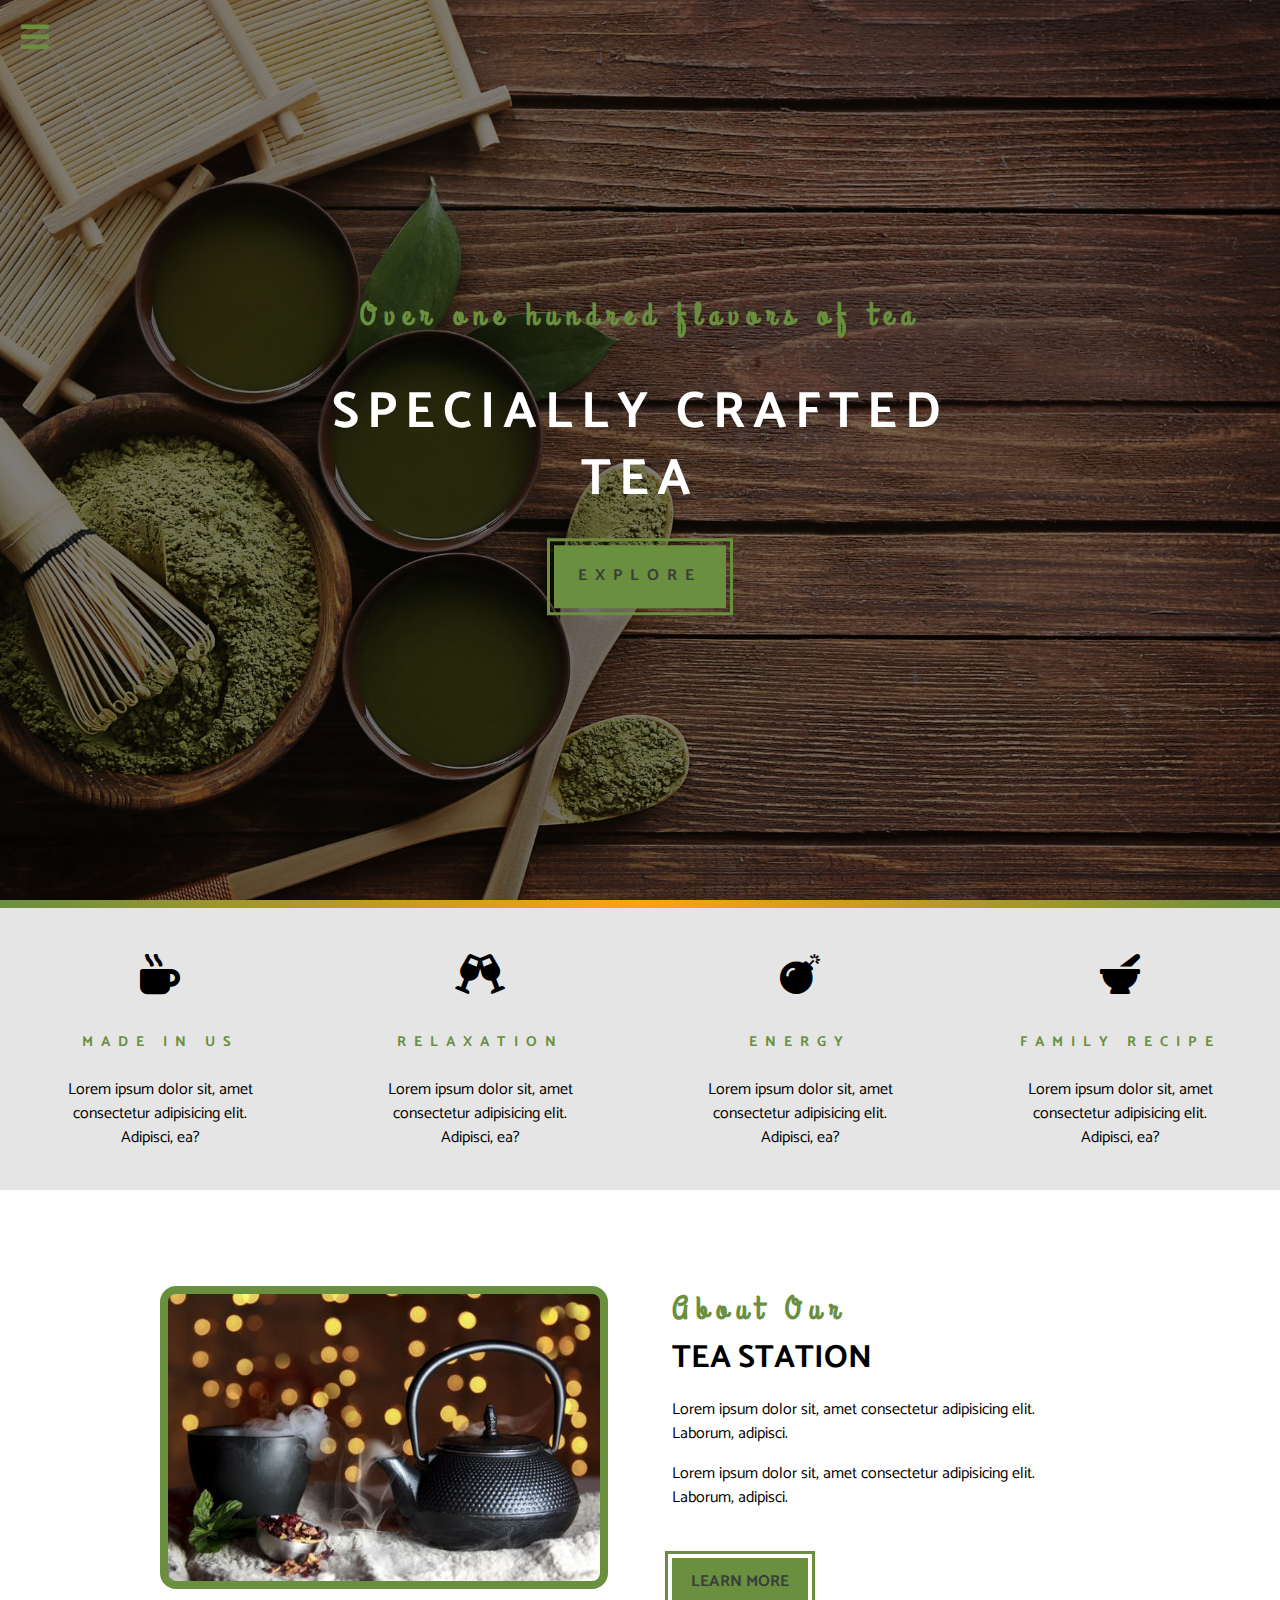
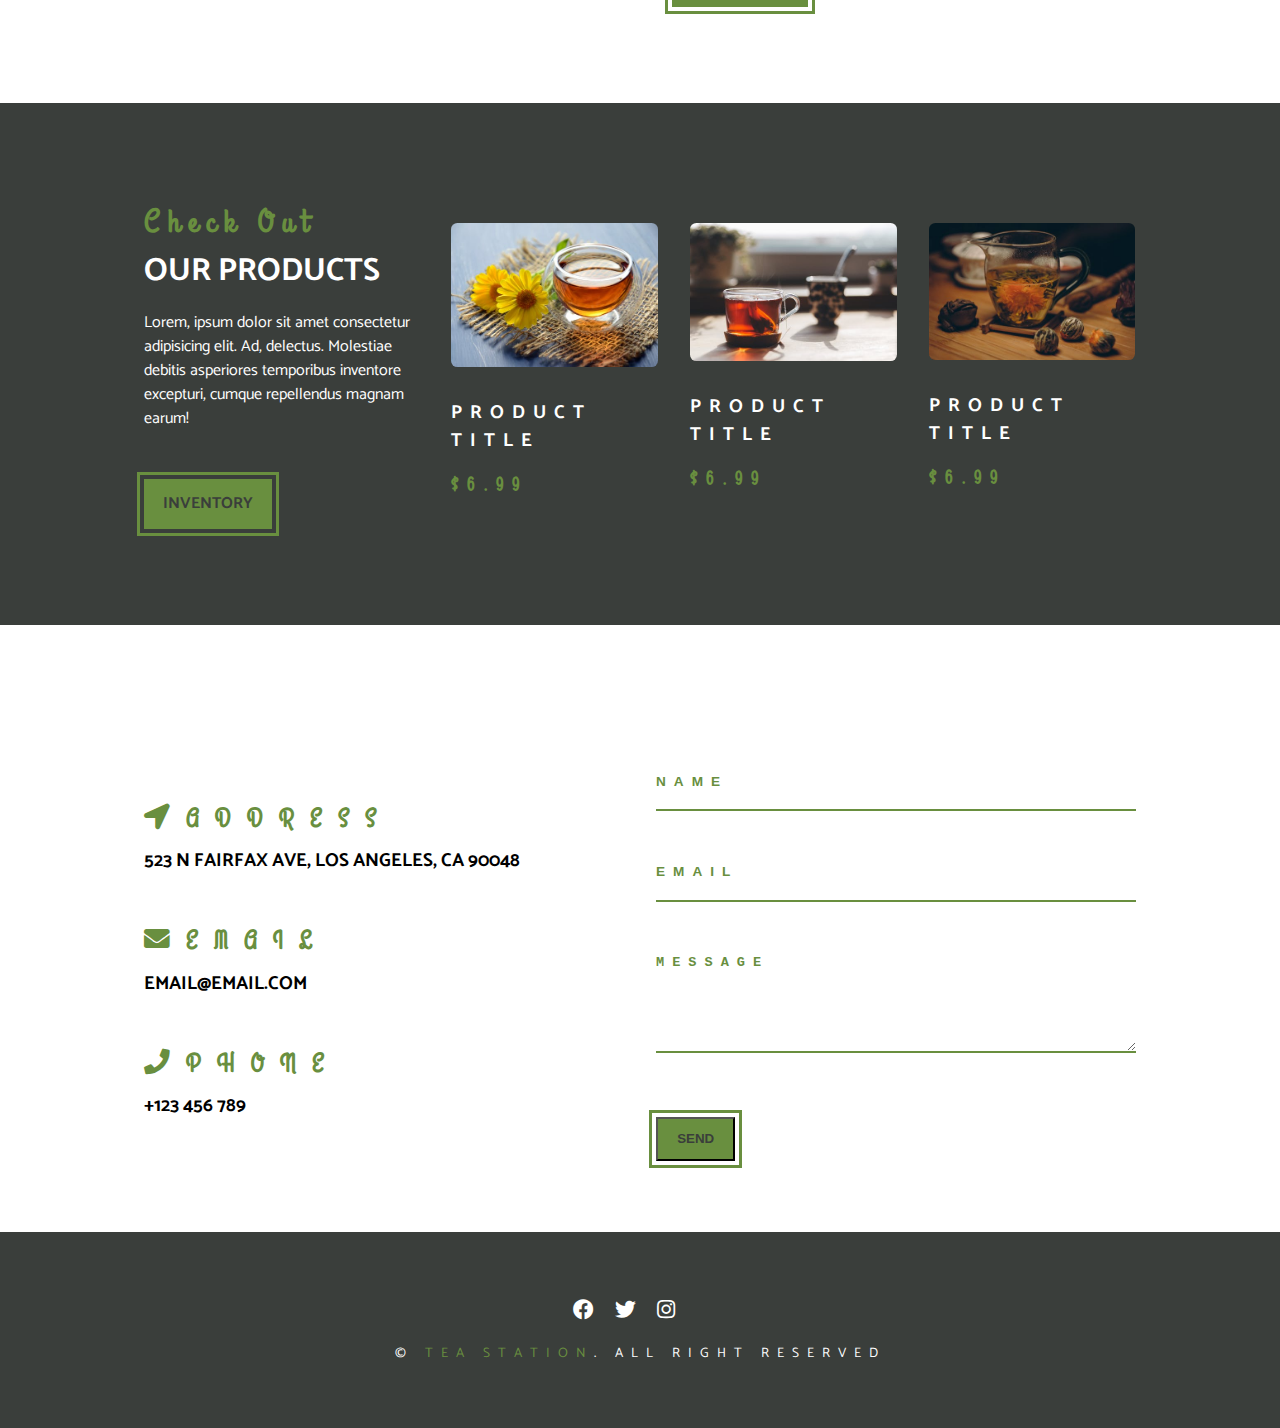
<file: index.html>
<!DOCTYPE html>
<html lang="en">
  <head>
    <meta charset="UTF-8" />
    <meta name="viewport" content="width=device-width, initial-scale=1.0" />
    <meta http-equiv="X-UA-Compatible" content="ie=edge" />
    <title>Tea Station</title>
    <!--Font Awesome-->
    <link rel="stylesheet" href="fontawesome-free-5.9.0-web/css/all.css" />
    <!--Custom CSS-->
    <link rel="stylesheet" href="style.css" />
  </head>
  <body>
    <!--Nav Button-->
    <span class="nav-btn" id="nav-btn">
      <i class="fas fa-bars"></i>
    </span>
    <!--Navbar-->
    <nav class="navbar" id="navbar">
      <div class="navbar-header">
        <span class="nav-close" id="nav-close">
          <i class="fas fa-times"></i>
        </span>
      </div>
      <ul class="nav-items">
        <li><a href="index.html" class="nav-link">home</a></li>
        <li><a href="skills.html" class="nav-link">skills</a></li>
        <li><a href="about.html" class="nav-link">about</a></li>
        <li><a href="products.html" class="nav-link">products</a></li>
      </ul>
    </nav>
    <!--Header-->
    <header class="header">
      <div class="banner">
        <h3 class="banner-subtitle">Over one hundred flavors of tea</h3>
        <h1 class="banner-title">specially crafted tea</h1>
        <a href="skills.html" class="banner-btn">explore</a>
      </div>
    </header>
    <!--End Header-->
    <!-- Content Divider -->
    <div class="content-divider"></div>
    <!-- End Content Divider -->
    <!-- Skill Section -->
    <section class="skills clearfix">
      <!-- Single Skill -->
      <article class="skill">
        <span class="skill-icon">
          <i class="fas fa-mug-hot"></i>
        </span>
        <h3 class="skill-title">made in us</h3>
        <p class="skill-text">
          Lorem ipsum dolor sit, amet consectetur adipisicing elit. Adipisci,
          ea?
        </p>
      </article>
      <!-- End Single Skill -->
      <!-- Single Skill -->
      <article class="skill">
        <span class="skill-icon">
          <i class="fas fa-glass-cheers"></i>
        </span>
        <h3 class="skill-title">relaxation</h3>
        <p class="skill-text">
          Lorem ipsum dolor sit, amet consectetur adipisicing elit. Adipisci,
          ea?
        </p>
      </article>
      <!-- End Single Skill -->
      <!-- Single Skill -->
      <article class="skill">
        <span class="skill-icon">
          <i class="fas fa-bomb"></i>
        </span>
        <h3 class="skill-title">energy</h3>
        <p class="skill-text">
          Lorem ipsum dolor sit, amet consectetur adipisicing elit. Adipisci,
          ea?
        </p>
      </article>
      <!-- End Single Skill -->
      <!-- Single Skill -->
      <article class="skill">
        <span class="skill-icon">
          <i class="fas fa-mortar-pestle"></i>
        </span>
        <h3 class="skill-title">family recipe</h3>
        <p class="skill-text">
          Lorem ipsum dolor sit, amet consectetur adipisicing elit. Adipisci,
          ea?
        </p>
      </article>
      <!-- End Single Skill -->
    </section>
    <!-- End Skill Section -->
    <!-- About -->
    <section class="about">
      <div class="section-center clearfix">
        <!-- First Column -->
        <article class="about-img">
          <div class="about-picture-container">
            <img
              src="./Images/about-bcg.jpeg"
              alt="tea cattle"
              class="about-picture"
            />
          </div>
        </article>
        <!-- Second Column -->
        <article class="about-info">
          <!-- Section title -->
          <div>
            <h3 class="section-subtitle">about our</h3>
            <h2 class="section-title">tea station</h2>
          </div>
          <!-- End Section title -->
          <p class="about-text">
            Lorem ipsum dolor sit, amet consectetur adipisicing elit. Laborum,
            adipisci.
          </p>
          <p class="about-text">
            Lorem ipsum dolor sit, amet consectetur adipisicing elit. Laborum,
            adipisci.
          </p>
          <a href="about.html" class="main-btn">learn more</a>
        </article>
      </div>
    </section>
    <!-- End of About -->
    <!-- Product -->
    <section class="products">
      <div class="section-center clearfix">
        <!-- Product Info -->
        <article class="products-info">
          <!-- Section title -->
          <div>
            <h3 class="section-subtitle">check out</h3>
            <h2 class="section-title text-white">our products</h2>
          </div>
          <!-- End Section title -->
          <p class="product-text">
            Lorem, ipsum dolor sit amet consectetur adipisicing elit. Ad,
            delectus. Molestiae debitis asperiores temporibus inventore
            excepturi, cumque repellendus magnam earum!
          </p>
          <a href="Products.html" class="main-btn">Inventory</a>
        </article>
        <!-- Product Inventory -->
        <article class="products-inventory clearfix">
          <!-- single product -->
          <article class="product">
            <img
              src="./Images/product-1.jpeg"
              alt="product"
              class="product-img"
            />
            <h3 class="product-title">product title</h3>
            <h3 class="product-price">$6.99</h3>
          </article>
          <!-- End single product -->
          <!-- single product -->
          <article class="product">
            <img
              src="./Images/product-2.jpeg"
              alt="product"
              class="product-img"
            />
            <h3 class="product-title">product title</h3>
            <h3 class="product-price">$6.99</h3>
          </article>
          <!-- End single product -->
          <!-- single product -->
          <article class="product">
            <img
              src="./Images/product-3.jpeg"
              alt="product"
              class="product-img"
            />
            <h3 class="product-title">product title</h3>
            <h3 class="product-price">$6.99</h3>
          </article>
          <!-- End single product -->
        </article>
      </div>
    </section>
    <!-- End Product -->

    <!-- Contact -->
    <section class="contact">
      <div class="section-center clearfix">
        <!-- Contact-info -->
        <article class="contact-info">
          <!-- Contact-item -->
          <div class="contact-item">
            <h3 class="contact-title">
              <span class="contact-icon"
                ><i class="fas fa-location-arrow"></i></span
              >address
            </h3>
            <h3 class="contact-text">
              523 N Fairfax Ave, Los Angeles, CA 90048
            </h3>
          </div>
          <!-- End Contact-item -->
          <!-- Contact-item -->
          <div class="contact-item">
            <h3 class="contact-title">
              <span class="contact-icon"><i class="fas fa-envelope"></i></span
              >email
            </h3>
            <h3 class="contact-text">
              email@email.com
            </h3>
          </div>
          <!-- End Contact-item -->
          <!-- Contact-item -->
          <div class="contact-item">
            <h3 class="contact-title">
              <span class="contact-icon"><i class="fas fa-phone"></i></span
              >phone
            </h3>
            <h3 class="contact-text">
              +123 456 789
            </h3>
          </div>
          <!-- End Contact-item -->
        </article>
        <!-- Contact-form -->
        <article class="contact-form">
          <form
            action="https://formspree.io/aku.das02@gmail.com"
            method="POST"
            class="form-group"
          >
            <input
              type="text"
              name="name"
              placeholder="name"
              class="form-control"
            />
            <input
              type="email"
              name="email"
              placeholder="email"
              class="form-control"
            />
            <textarea
              name="message"
              rows="5"
              class="form-control"
              placeholder="message"
            ></textarea>
            <button type="submit" class="main-btn">send</button>
          </form>
        </article>
      </div>
    </section>
    <!-- End Contact -->
    <footer class="footer">
      <div class="section-center">
        <div class="social-icon">
          <!-- Social Icon -->
          <a href="https://www.facebook.com" class="social-icon">
            <i class="fab fa-facebook"></i>
          </a>
          <!-- End Social Icon -->
          <!-- Social Icon -->
          <a href="http://www.twitter.com" class="social-icon">
            <i class="fab fa-twitter"></i>
          </a>
          <!-- End Social Icon -->
          <!-- Social Icon -->
          <a href="https://www.instagram.com" class="social-icon">
            <i class="fab fa-instagram"></i>
          </a>
          <!-- End Social Icon -->
        </div>
        <p class="footer-text">
          &copy; <span class="text-primary">tea station</span>. all right
          reserved
        </p>
      </div>
    </footer>
    <script src="app.js"></script>
  </body>
</html>
</file>
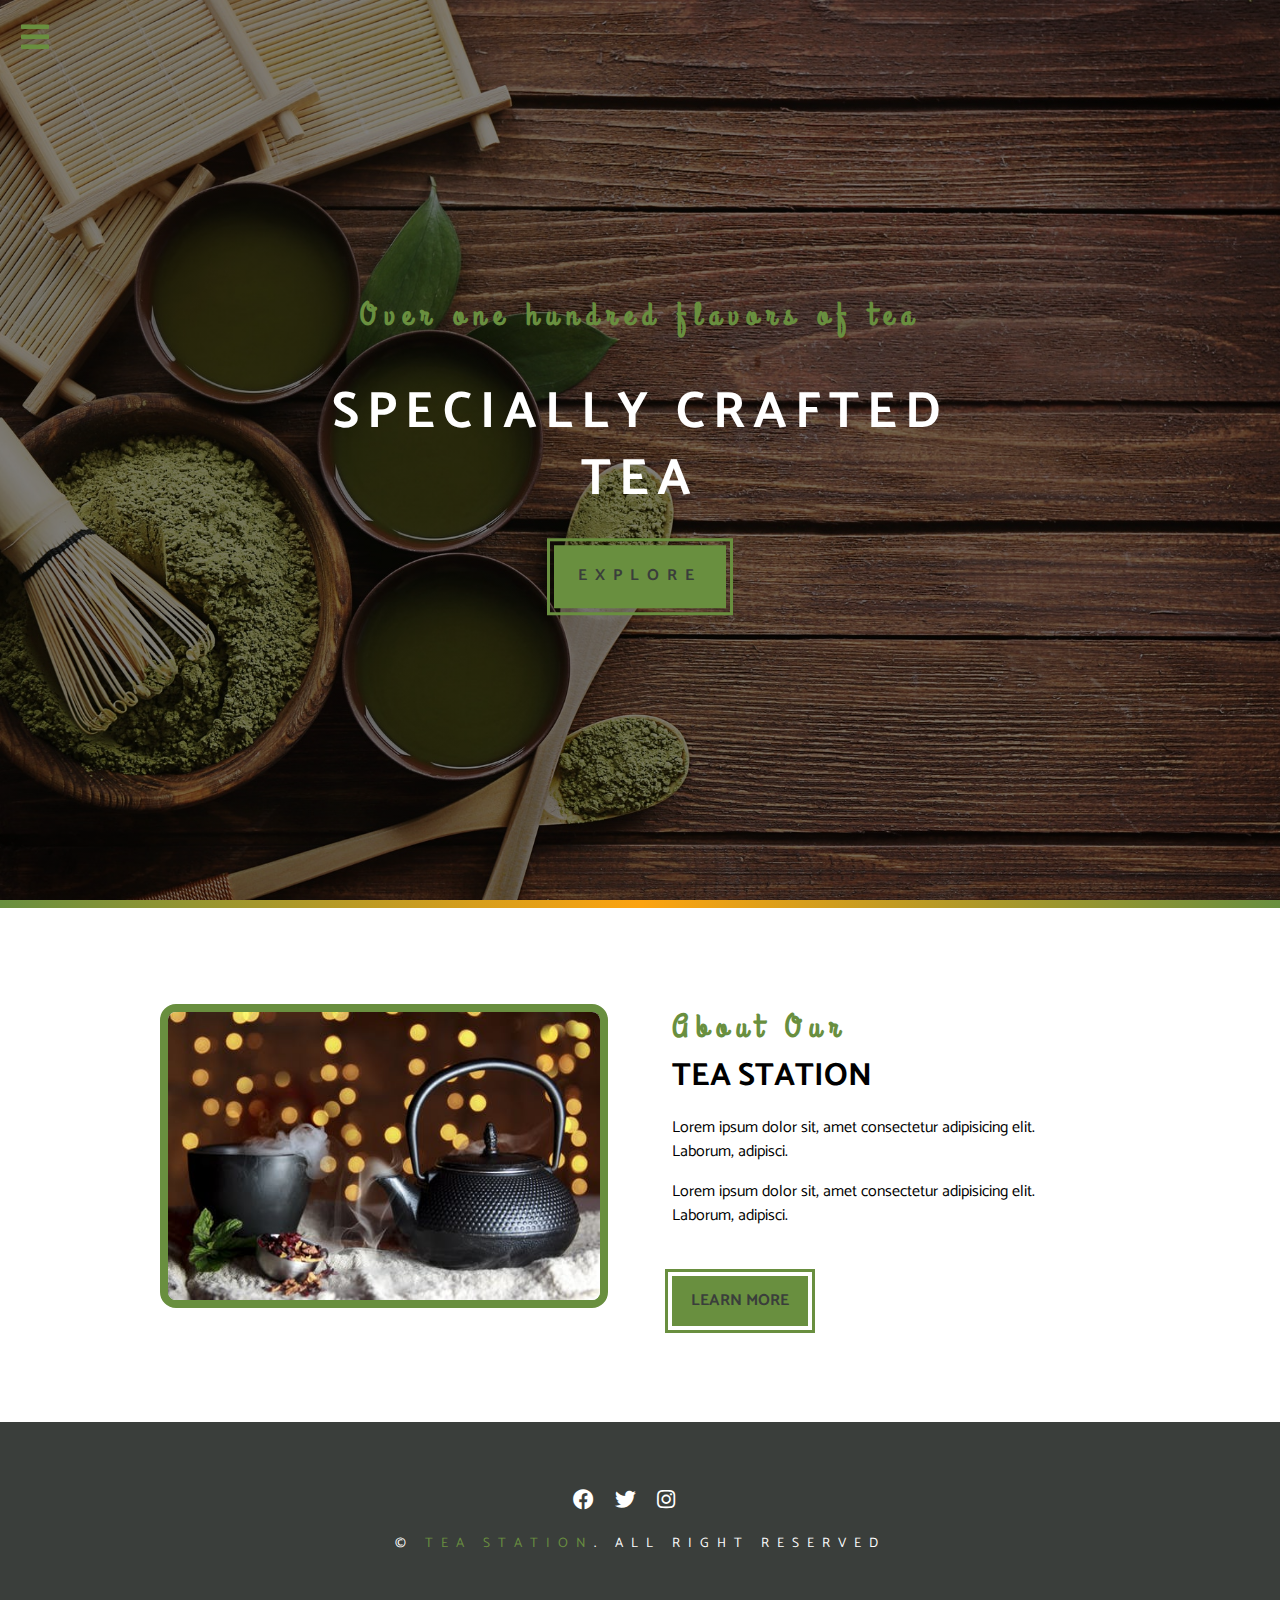
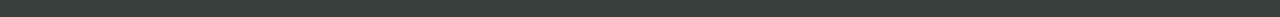
<file: about.html>
<!DOCTYPE html>
<html lang="en">
  <head>
    <meta charset="UTF-8" />
    <meta name="viewport" content="width=device-width, initial-scale=1.0" />
    <meta http-equiv="X-UA-Compatible" content="ie=edge" />
    <title>About Us</title>
    <!--Font Awesome-->
    <link rel="stylesheet" href="fontawesome-free-5.9.0-web/css/all.css" />
    <!--Custom CSS-->
    <link rel="stylesheet" href="style.css" />
  </head>

  <body>
    <!--Nav Button-->
    <span class="nav-btn" id="nav-btn">
      <i class="fas fa-bars"></i>
    </span>
    <!--Navbar-->
    <nav class="navbar" id="navbar">
      <div class="navbar-header">
        <span class="nav-close" id="nav-close">
          <i class="fas fa-times"></i>
        </span>
      </div>
      <ul class="nav-items">
        <li><a href="index.html" class="nav-link">home</a></li>
        <li><a href="skills.html" class="nav-link">skills</a></li>
        <li><a href="about.html" class="nav-link">about</a></li>
        <li><a href="products.html" class="nav-link">products</a></li>
      </ul>
    </nav>
    <!--Header-->
    <header class="header">
      <div class="banner">
        <h3 class="banner-subtitle">Over one hundred flavors of tea</h3>
        <h1 class="banner-title">specially crafted tea</h1>
        <a href="skills.html" class="banner-btn">explore</a>
      </div>
    </header>
    <!--End Header-->
    <!-- Content Divider -->
    <div class="content-divider"></div>
    <!-- End Content Divider -->

    <!-- About -->
    <section class="about">
      <div class="section-center clearfix">
        <!-- First Column -->
        <article class="about-img">
          <div class="about-picture-container">
            <img
              src="./Images/about-bcg.jpeg"
              alt="tea cattle"
              class="about-picture"
            />
          </div>
        </article>
        <!-- Second Column -->
        <article class="about-info">
          <!-- Section title -->
          <div>
            <h3 class="section-subtitle">about our</h3>
            <h2 class="section-title">tea station</h2>
          </div>
          <!-- End Section title -->
          <p class="about-text">
            Lorem ipsum dolor sit, amet consectetur adipisicing elit. Laborum,
            adipisci.
          </p>
          <p class="about-text">
            Lorem ipsum dolor sit, amet consectetur adipisicing elit. Laborum,
            adipisci.
          </p>
          <a href="about.html" class="main-btn">learn more</a>
        </article>
      </div>
    </section>
    <!-- End of About -->

    <footer class="footer">
      <div class="section-center">
        <div class="social-icon">
          <!-- Social Icon -->
          <a href="#" class="social-icon">
            <i class="fab fa-facebook"></i>
          </a>
          <!-- End Social Icon -->
          <!-- Social Icon -->
          <a href="#" class="social-icon">
            <i class="fab fa-twitter"></i>
          </a>
          <!-- End Social Icon -->
          <!-- Social Icon -->
          <a href="#" class="social-icon">
            <i class="fab fa-instagram"></i>
          </a>
          <!-- End Social Icon -->
        </div>
        <p class="footer-text">
          &copy; <span class="text-primary">tea station</span>. all right
          reserved
        </p>
      </div>
    </footer>
    <script src="app.js"></script>
  </body>
</html>
</file>
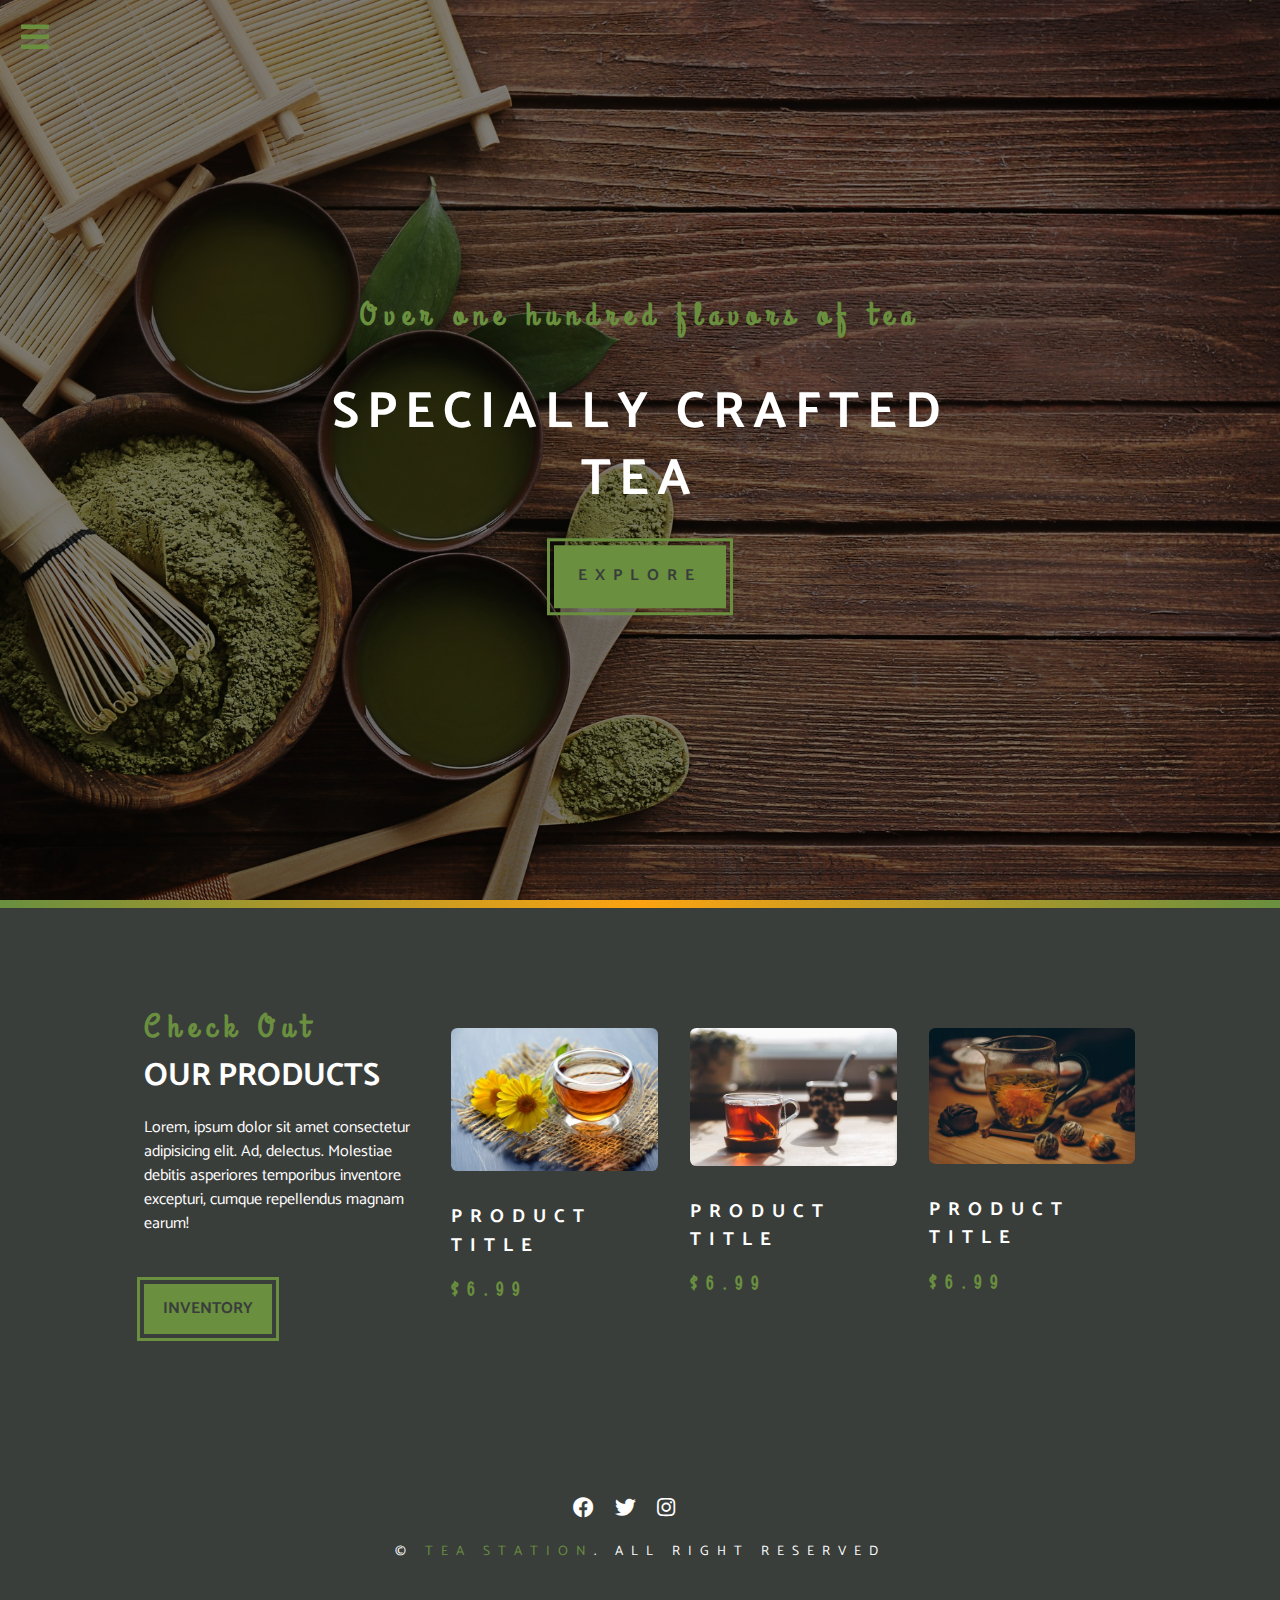
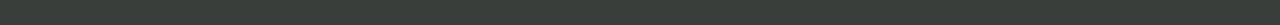
<file: Products.html>
<!DOCTYPE html>
<html lang="en">
  <head>
    <meta charset="UTF-8" />
    <meta name="viewport" content="width=device-width, initial-scale=1.0" />
    <meta http-equiv="X-UA-Compatible" content="ie=edge" />
    <title>products</title>
    <!--Font Awesome-->
    <link rel="stylesheet" href="fontawesome-free-5.9.0-web/css/all.css" />
    <!--Custom CSS-->
    <link rel="stylesheet" href="style.css" />
  </head>

  <body>
    <!--Nav Button-->
    <span class="nav-btn" id="nav-btn">
      <i class="fas fa-bars"></i>
    </span>
    <!--Navbar-->
    <nav class="navbar" id="navbar">
      <div class="navbar-header">
        <span class="nav-close" id="nav-close">
          <i class="fas fa-times"></i>
        </span>
      </div>
      <ul class="nav-items">
        <li><a href="index.html" class="nav-link">home</a></li>
        <li><a href="skills.html" class="nav-link">skills</a></li>
        <li><a href="about.html" class="nav-link">about</a></li>
        <li><a href="products.html" class="nav-link">products</a></li>
      </ul>
    </nav>
    <!--Header-->
    <header class="header">
      <div class="banner">
        <h3 class="banner-subtitle">Over one hundred flavors of tea</h3>
        <h1 class="banner-title">specially crafted tea</h1>
        <a href="skills.html" class="banner-btn">explore</a>
      </div>
    </header>
    <!--End Header-->
    <!-- Content Divider -->
    <div class="content-divider"></div>
    <!-- End Content Divider -->

    <!-- Product -->
    <section class="products">
      <div class="section-center clearfix">
        <!-- Product Info -->
        <article class="products-info">
          <!-- Section title -->
          <div>
            <h3 class="section-subtitle">check out</h3>
            <h2 class="section-title text-white">our products</h2>
          </div>
          <!-- End Section title -->
          <p class="product-text">
            Lorem, ipsum dolor sit amet consectetur adipisicing elit. Ad,
            delectus. Molestiae debitis asperiores temporibus inventore
            excepturi, cumque repellendus magnam earum!
          </p>
          <a href="product.html" class="main-btn">Inventory</a>
        </article>
        <!-- Product Inventory -->
        <article class="products-inventory clearfix">
          <!-- single product -->
          <article class="product">
            <img
              src="./Images/product-1.jpeg"
              alt="product"
              class="product-img"
            />
            <h3 class="product-title">product title</h3>
            <h3 class="product-price">$6.99</h3>
          </article>
          <!-- End single product -->
          <!-- single product -->
          <article class="product">
            <img
              src="./Images/product-2.jpeg"
              alt="product"
              class="product-img"
            />
            <h3 class="product-title">product title</h3>
            <h3 class="product-price">$6.99</h3>
          </article>
          <!-- End single product -->
          <!-- single product -->
          <article class="product">
            <img
              src="./Images/product-3.jpeg"
              alt="product"
              class="product-img"
            />
            <h3 class="product-title">product title</h3>
            <h3 class="product-price">$6.99</h3>
          </article>
          <!-- End single product -->
        </article>
      </div>
    </section>
    <!-- End Product -->

    <footer class="footer">
      <div class="section-center">
        <div class="social-icon">
          <!-- Social Icon -->
          <a href="#" class="social-icon">
            <i class="fab fa-facebook"></i>
          </a>
          <!-- End Social Icon -->
          <!-- Social Icon -->
          <a href="#" class="social-icon">
            <i class="fab fa-twitter"></i>
          </a>
          <!-- End Social Icon -->
          <!-- Social Icon -->
          <a href="#" class="social-icon">
            <i class="fab fa-instagram"></i>
          </a>
          <!-- End Social Icon -->
        </div>
        <p class="footer-text">
          &copy; <span class="text-primary">tea station</span>. all right
          reserved
        </p>
      </div>
    </footer>
    <script src="app.js"></script>
  </body>
</html>
</file>
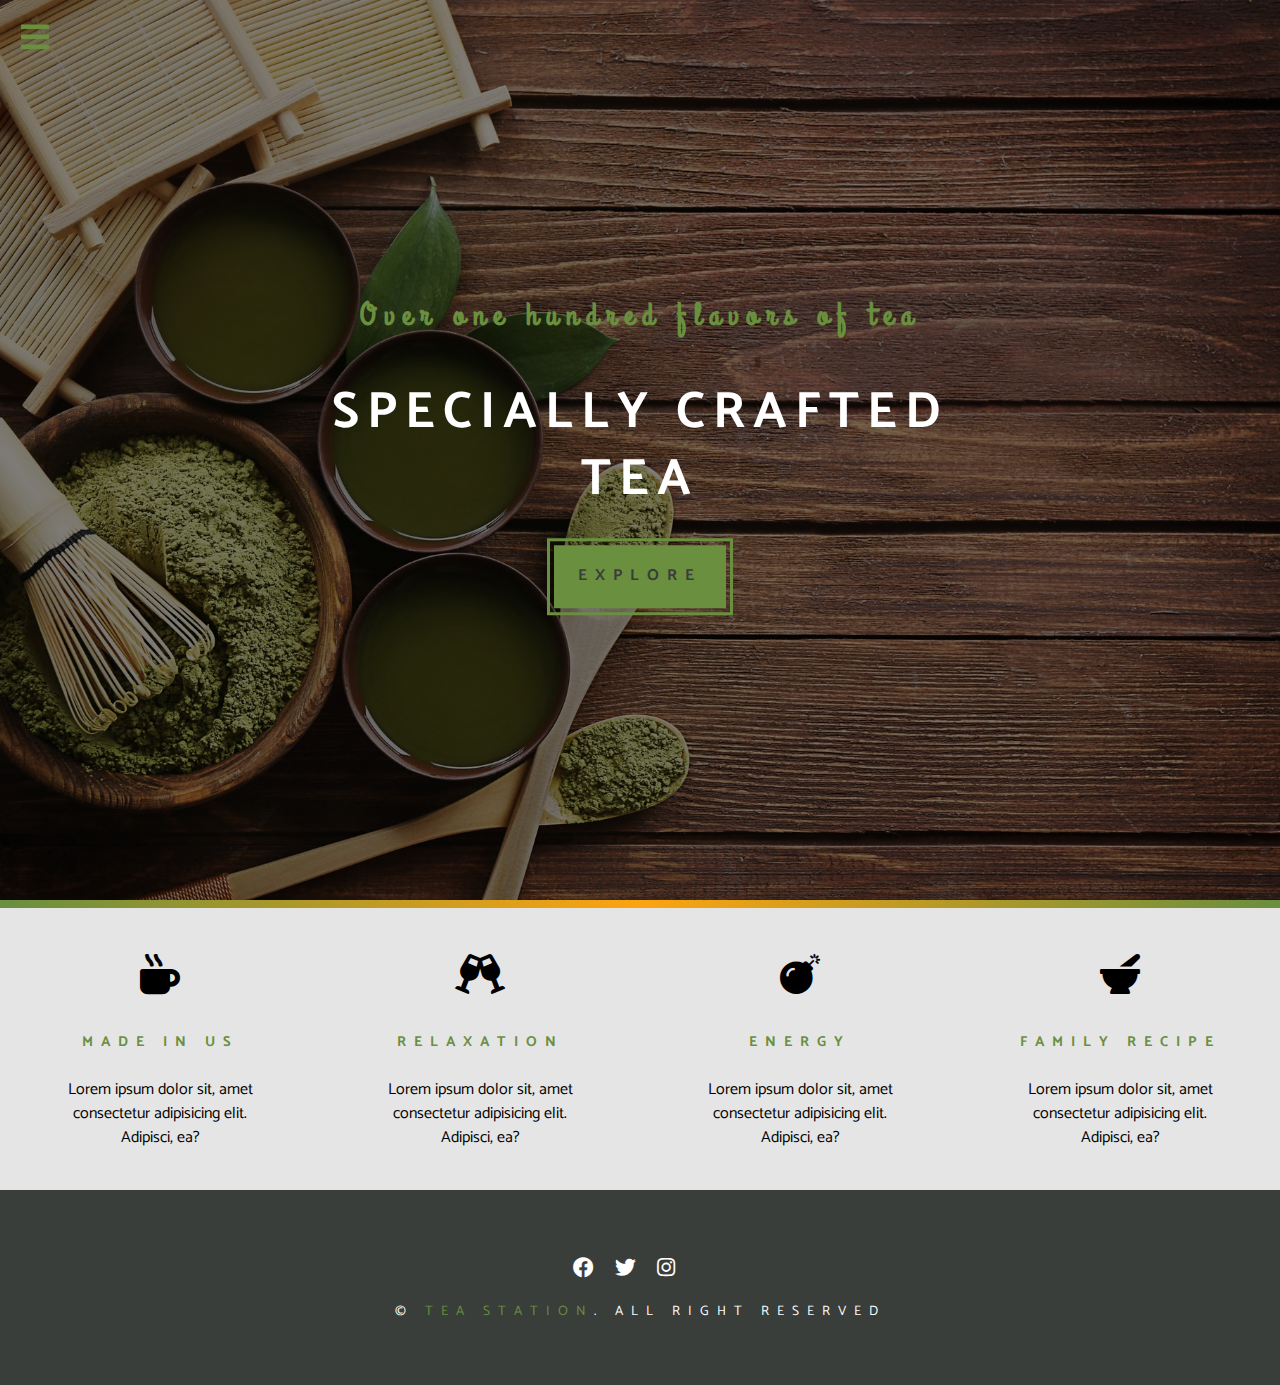
<file: skills.html>
<!DOCTYPE html>
<html lang="en">
  <head>
    <meta charset="UTF-8" />
    <meta name="viewport" content="width=device-width, initial-scale=1.0" />
    <meta http-equiv="X-UA-Compatible" content="ie=edge" />
    <title>Our skills</title>
    <!--Font Awesome-->
    <link rel="stylesheet" href="fontawesome-free-5.9.0-web/css/all.css" />
    <!--Custom CSS-->
    <link rel="stylesheet" href="style.css" />
  </head>

  <body>
    <!--Nav Button-->
    <span class="nav-btn" id="nav-btn">
      <i class="fas fa-bars"></i>
    </span>
    <!--Navbar-->
    <nav class="navbar" id="navbar">
      <div class="navbar-header">
        <span class="nav-close" id="nav-close">
          <i class="fas fa-times"></i>
        </span>
      </div>
      <ul class="nav-items">
        <li><a href="index.html" class="nav-link">home</a></li>
        <li><a href="skills.html" class="nav-link">skills</a></li>
        <li><a href="about.html" class="nav-link">about</a></li>
        <li><a href="products.html" class="nav-link">products</a></li>
      </ul>
    </nav>
    <!--Header-->
    <header class="header">
      <div class="banner">
        <h3 class="banner-subtitle">Over one hundred flavors of tea</h3>
        <h1 class="banner-title">specially crafted tea</h1>
        <a href="skills.html" class="banner-btn">explore</a>
      </div>
    </header>
    <!--End Header-->
    <!-- Content Divider -->
    <div class="content-divider"></div>
    <!-- End Content Divider -->
    <!-- Skill Section -->
    <section class="skills clearfix">
      <!-- Single Skill -->
      <article class="skill">
        <span class="skill-icon">
          <i class="fas fa-mug-hot"></i>
        </span>
        <h3 class="skill-title">made in us</h3>
        <p class="skill-text">
          Lorem ipsum dolor sit, amet consectetur adipisicing elit. Adipisci,
          ea?
        </p>
      </article>
      <!-- End Single Skill -->
      <!-- Single Skill -->
      <article class="skill">
        <span class="skill-icon">
          <i class="fas fa-glass-cheers"></i>
        </span>
        <h3 class="skill-title">relaxation</h3>
        <p class="skill-text">
          Lorem ipsum dolor sit, amet consectetur adipisicing elit. Adipisci,
          ea?
        </p>
      </article>
      <!-- End Single Skill -->
      <!-- Single Skill -->
      <article class="skill">
        <span class="skill-icon">
          <i class="fas fa-bomb"></i>
        </span>
        <h3 class="skill-title">energy</h3>
        <p class="skill-text">
          Lorem ipsum dolor sit, amet consectetur adipisicing elit. Adipisci,
          ea?
        </p>
      </article>
      <!-- End Single Skill -->
      <!-- Single Skill -->
      <article class="skill">
        <span class="skill-icon">
          <i class="fas fa-mortar-pestle"></i>
        </span>
        <h3 class="skill-title">family recipe</h3>
        <p class="skill-text">
          Lorem ipsum dolor sit, amet consectetur adipisicing elit. Adipisci,
          ea?
        </p>
      </article>
      <!-- End Single Skill -->
    </section>
    <!-- End Skill Section -->

    <footer class="footer">
      <div class="section-center">
        <div class="social-icon">
          <!-- Social Icon -->
          <a href="#" class="social-icon">
            <i class="fab fa-facebook"></i>
          </a>
          <!-- End Social Icon -->
          <!-- Social Icon -->
          <a href="#" class="social-icon">
            <i class="fab fa-twitter"></i>
          </a>
          <!-- End Social Icon -->
          <!-- Social Icon -->
          <a href="#" class="social-icon">
            <i class="fab fa-instagram"></i>
          </a>
          <!-- End Social Icon -->
        </div>
        <p class="footer-text">
          &copy; <span class="text-primary">tea station</span>. all right
          reserved
        </p>
      </div>
    </footer>
    <script src="app.js"></script>
  </body>
</html>
</file>
<file: style.css>
@import url("https://fonts.googleapis.com/css?family=Catamaran:400,700|Grand+Hotel&display=swap");

* {
  margin: 0;
  padding: 0;
  box-sizing: border-box;
}

:root {
  --slantedText: "Grand Hotel", cursive;
  --primaryColor: #698f3f;
  --secondaryColor: #fca311;
  --mainDark: #3a3e3b;
  --mainWhite: #fff;
  --mainGrey: #e5e5e5;
  --mainTransition: all 0.3s ease-in-out;
  --letterSpacing: 0.5rem;
}

body {
  font-family: "Catamaran", sans-serif;
  line-height: 1.5;
}

/* Helper/Utility Classes */
a {
  text-decoration: none;
}
.text-white {
  color: var(--mainWhite);
}
.text-center {
  text-align: center;
}
.text-primary {
  color: var(--primaryColor);
}
/* Clearfix */
.clearfix::after,
.clearfix::before {
  content: "";
  clear: both;
  display: table;
}
/* Global */
.section-center {
  padding: 4rem 0;
  width: 80vh;
  max-width: 1170px;
  margin: 0 auto;
}
.section-subtitle {
  font-size: 2rem;
  font-family: var(--slantedText);
  letter-spacing: var(--letterSpacing);
  text-transform: capitalize;
  color: var(--primaryColor);
}
.section-title {
  font-size: 2rem;
  text-transform: uppercase;
}
/* Nav btn */
.nav-btn {
  position: fixed;
  z-index: 1;
  top: 0;
  left: 0;
  color: var(--primaryColor);
  margin: 1rem 1.3rem;
  font-size: 2rem;
  animation: bounce 2s ease-in-out infinite;
  cursor: pointer;
}
@keyframes bounce {
  0% {
    transform: scale(1);
  }
  50% {
    transform: scale(1.5);
  }
  100% {
    transform: scale(1);
  }
}
/* Navbar */
.navbar {
  position: fixed;
  top: 0;
  left: 0;
  right: 0;
  bottom: 0;
  z-index: 2;
  background: var(--mainGrey);
  padding-top: 1rem;
  padding-left: 2rem;
  transition: var(--mainTransition);
  /* transform */
  transform: translateX(-100%);
}
.showNav {
  transform: translateX(0);
}
.nav-close {
  font-size: 2rem;
  cursor: pointer;
}
.nav-items {
  list-style-type: none;
}
.nav-link {
  display: block;
  font-size: 2rem;
  text-transform: uppercase;
  color: var(--primaryColor);
  transition: var(--mainTransition);
}
.nav-link:hover {
  color: var(--mainDark);
  padding-left: 0.5rem;
}
@media screen and (min-width: 768px) {
  .navbar {
    width: 30vw;
    max-width: 20rem;
  }
}
/* Header */
.header {
  min-height: 100vh;
  background: linear-gradient(rgba(0, 0, 0, 0.5), rgba(0, 0, 0, 0.5)),
    url("./Images/main-background.jpg") center/cover no-repeat fixed;
  position: relative;
}
/* Banner */
.banner {
  position: absolute;
  top: 50%;
  left: 50%;
  text-align: center;
  transform: translate(-50%, -50%);
  letter-spacing: var(--letterSpacing);
}
.banner-subtitle {
  font-size: 2rem;
  font-family: var(--slantedText);
  color: var(--primaryColor);
  /* Animation */
  animation: slideFromRight 5s ease-in-out 1;
}
.banner-title {
  text-transform: uppercase;
  font-size: 3.2rem;
  color: var(--mainWhite);
  margin-top: 2.5rem;
  line-height: 1.3;
  /* Animation */
  animation: slideFromLeft 5s ease-in-out 1;
}
.main-btn,
.banner-btn {
  display: inline-block;
  background: var(--primaryColor);
  text-transform: uppercase;
  padding: 0.8rem 1.2rem;
  color: var(--mainDark);
  font-weight: bold;
  outline: 0.2rem solid var(--primaryColor);
  outline-offset: 4px;
  cursor: pointer;
  margin-top: 2rem;
  transition: var(--mainTransition);
}
.main-btn:hover,
.banner-btn:hover {
  color: var(--mainWhite);
  opacity: 0.7;
}
.banner-btn {
  padding: 1.2rem 1.5rem;
  /* Animation */
  animation: show 5s ease-in-out 1;
}
/* End Header */
/* Animation */
@keyframes show {
  0% {
    transform: scale(2);
    opacity: 0;
  }
  100% {
    transform: scale(1);
    opacity: 1;
  }
}
@keyframes slideFromRight {
  0% {
    transform: translateX(1000px);
  }
  50% {
    transform: translateX(-200px);
  }
  75% {
    transform: translateX(50px);
  }
  100% {
    transform: translateX(0px);
  }
}
@keyframes slideFromLeft {
  0% {
    transform: translateX(-1000px);
  }
  50% {
    transform: translateX(200px);
  }
  75% {
    transform: translateX(-50px);
  }
  100% {
    transform: translateX(0px);
  }
}
/* End of Animation */
/* Content Divider */
.content-divider {
  height: 0.5rem;
  background: linear-gradient(
    to left,
    var(--primaryColor),
    var(--secondaryColor),
    var(--primaryColor)
  );
}
/* End Content Divider */
/* Skills */
.skills {
  background: var(--mainGrey);
}
.skill {
  padding: 2.5rem 0;
  text-align: center;
  transition: var(--mainTransition);
  cursor: pointer;
}
.skill-icon {
  font-size: 2.5rem;
  margin-bottom: 1.5rem;
  transition: var(--mainTransition);
  display: inline-block;
}
.skill-title {
  font-size: 0.9rem;
  font-weight: bold;
  text-transform: uppercase;
  letter-spacing: var(--letterSpacing);
  margin-bottom: 1.5rem;
  color: var(--primaryColor);
  transition: var(--mainTransition);
}
.skill-text {
  max-width: 13rem;
  margin: 0 auto;
}
.skill:hover {
  background: var(--primaryColor);
}
.skill:hover .skill-title {
  color: var(--mainWhite);
}
.skill:hover .skill-icon {
  transform: translateY(-5px);
}
@media screen and (min-width: 576px) {
  .skill {
    float: left;
    width: 50%;
  }
}
@media screen and (min-width: 1200px) {
  .skill {
    width: 25%;
  }
}
/* End of Skills */
/* About */
.section-center {
  padding: 4rem 0;
  width: 80vw;
}
.about-img,
.about-info {
  padding: 2rem 0;
}
.about-picture-container {
  background: var(--primaryColor);
  border: 0.5rem solid var(--primaryColor);
  border-radius: 1rem;
  /* Overflow */
  overflow: hidden;
}
.about-picture {
  width: 100%;
  display: block;
  transition: var(--mainTransition);
}
.about-picture-container:hover .about-picture {
  opacity: 0.5;
  transform: scale(1.2);
}
.about-text {
  margin: 1rem 0;
  max-width: 26rem;
}
@media screen and (min-width: 992px) {
  .about-img,
  .about-info {
    float: left;
    width: 50%;
    padding: 2rem;
  }
}
/* End About */
/* products */
.products {
  background: var(--mainDark);
}
.products-info,
.products-inventory {
  padding: 2rem 0;
}
.product-text {
  color: var(--mainWhite);
  margin: 1rem 0;
  max-width: 26rem;
}
.product {
  padding: 2rem 0;
}
.product-img {
  width: 100%;
  display: block;
  border-radius: 0.4rem;
  margin-bottom: 2rem;
}
.product-title {
  color: var(--mainWhite);
  text-transform: uppercase;
  letter-spacing: var(--letterSpacing);
  margin-bottom: 1rem;
}
.product-price {
  color: var(--primaryColor);
  letter-spacing: var(--letterSpacing);
  font-family: var(--slantedText);
}
@media screen and (min-width: 768px) {
  .product {
    float: left;
    width: 50%;
    padding: 2rem 1rem;
  }
  .products-info {
    padding: 2rem 1rem;
  }
}
@media screen and (min-width: 992px) {
  .product {
    width: 33.3%;
  }
}
@media screen and (min-width: 1200px) {
  .products-info {
    float: left;
    width: 30%;
  }
  .products-inventory {
    float: left;
    width: 70%;
  }
  .product {
    padding: 1.5rem 1rem 0 1rem;
  }
}
/* End products */
/* Contact */
.contact {
  padding-top: 2rem;
}
.contact-item {
  margin-bottom: 3rem;
}
.contact-title {
  color: var(--primaryColor);
  font-family: var(--slantedText);
  text-transform: uppercase;
  letter-spacing: calc(var(--letterSpacing) * 2);
  font-size: 1.6rem;
  margin-bottom: 0.5rem;
}
.contact-text {
  text-transform: uppercase;
}
.form-control {
  display: block;
  width: 100%;
  border: none;
  border-bottom: 2px solid var(--primaryColor);
  outline: none;
  margin: 2rem 0;
  padding: 1.3rem 0;
  font-size: 0.85rem;
  font-weight: bold;
}
.form-control::placeholder {
  color: var(--primaryColor);
  text-transform: uppercase;
  letter-spacing: var(--letterSpacing);
}
@media screen and (min-width: 992px) {
  .contact-info,
  .contact-form {
    float: left;
    width: 50%;
    padding: 0 1rem;
  }
  .contact-info {
    padding-top: 5rem;
  }
}
/* End Contact */
/* Footer */
.footer {
  background: var(--mainDark);
  text-align: center;
}
.social-icon {
  color: var(--mainWhite);
  font-size: 1.3rem;
  margin-right: 1rem;
  transition: var(--mainTransition);
}
.social-icon:hover {
  color: var(--primaryColor);
}
.footer-text {
  text-transform: uppercase;
  color: var(--mainWhite);
  letter-spacing: var(--letterSpacing);
  margin-top: 1rem;
  font-size: 0.85rem;
}
</file>
